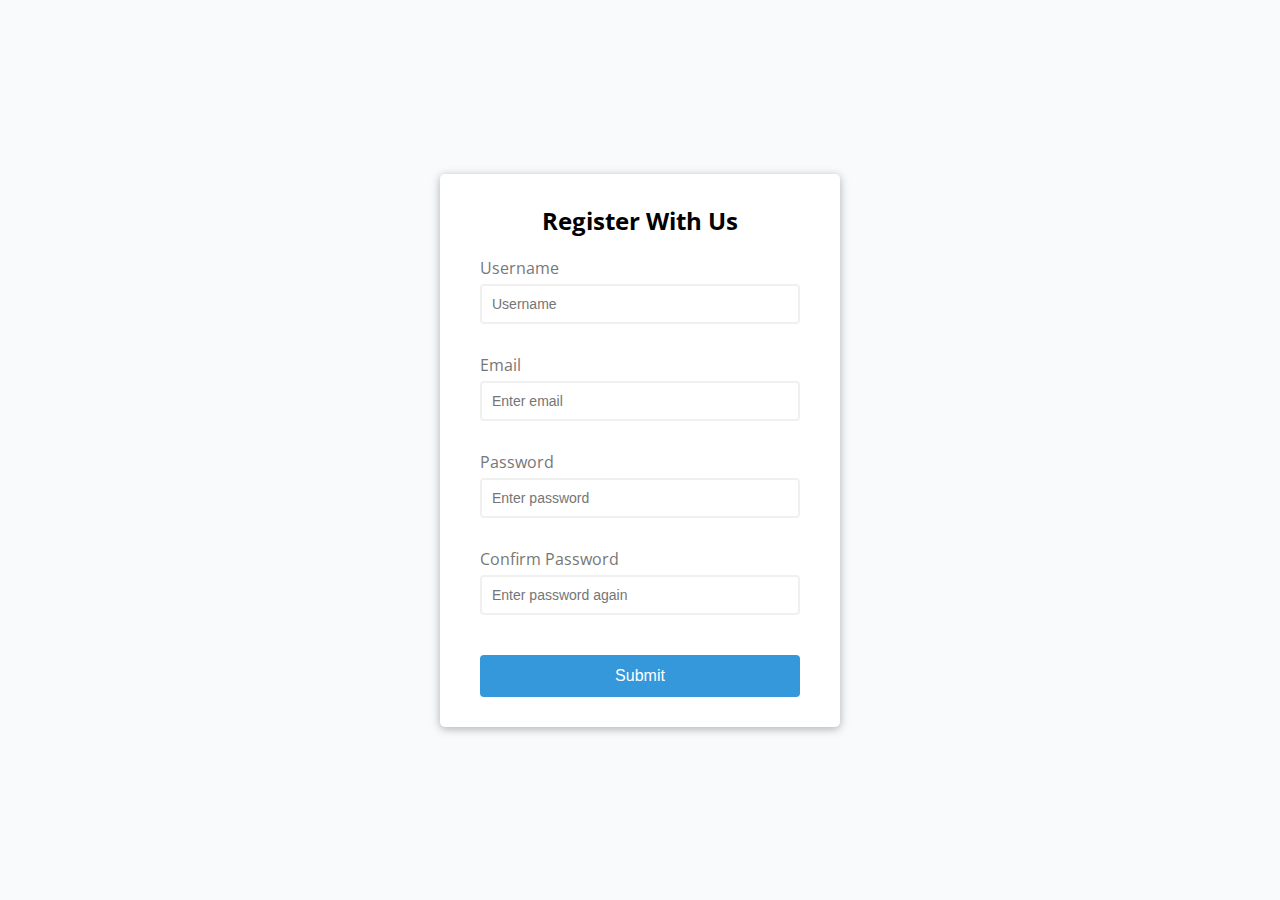
<file: mission20/index.html>
<!DOCTYPE html>
<html lang="en">
<head>
    <meta charset="UTF-8">
    <meta name="viewport" content="width=device-width, initial-scale=1.0">
    <link rel="stylesheet" href="style.css">
    <title>Form Validator</title>
</head>
<body>
    <div class="container">
        <form id="form" class="form">
            <h2>Register With Us</h2>
            <div class="form-control">
                <label for="username">Username</label>
                <input type="text" id="username" placeholder="Username">
                <small>Error message</small>
            </div>
            <div class="form-control">
                <label for="email">Email</label>
                <input type="text" id="email" placeholder="Enter email">
                <small>Error message</small>
            </div>
            <div class="form-control">
                <label for="password">Password</label>
                <input type="password" id="password" placeholder="Enter password">
                <small>Error message</small>
            </div>
            <div class="form-control">
                <label for="password2">Confirm Password</label>
                <input
                    type="password" 
                    id="password2" 
                    placeholder="Enter password again"
                >
                <small>Error message</small>
            </div>
            <button>Submit</button>
        </form>
    </div>
    <script src="script.js"></script>
</body>
</html>
</file>
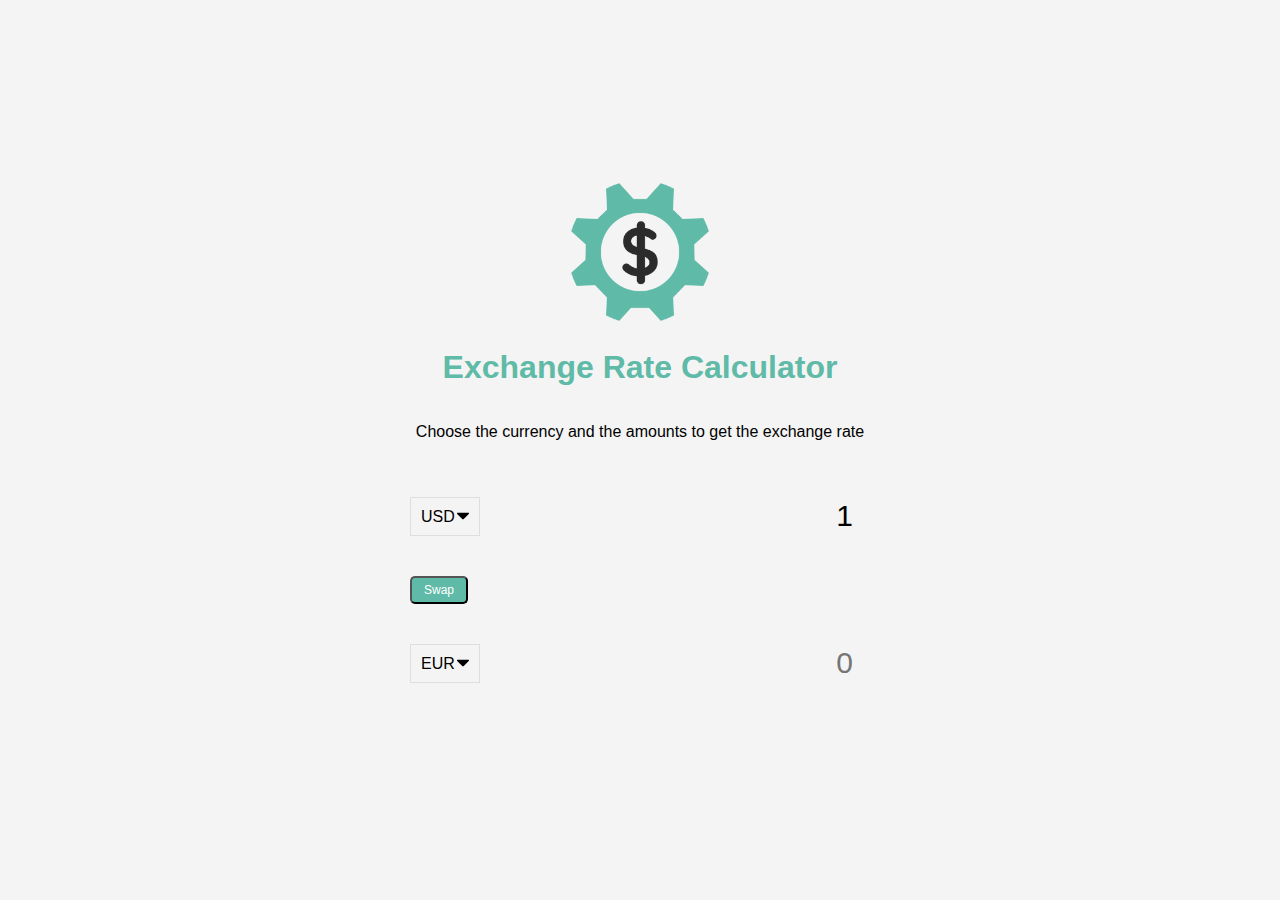
<file: mission22/index.html>
<!DOCTYPE html>
<html lang="en">
<head>
    <meta charset="UTF-8">
    <meta name="viewport" content="width=device-width, initial-scale=1.0">
    <title>Exchange Rate Calculator</title>
    <link rel="stylesheet" href="style.css">
</head>
<body>
    <img src="img/money.png" alt="" class="money-img">
    <h1>Exchange Rate Calculator</h1>
    <p>Choose the currency and the amounts to get the exchange rate</p>

    <div class="container">
        <div class="currency">
            <select id="currency-one">
                <option value="AED">AED</option>
                <option value="ARS">ARS</option>
                <option value="AUD">AUD</option>
                <option value="BGN">BGN</option>
                <option value="BRL">BRL</option>
                <option value="BSD">BSD</option>
                <option value="CAD">CAD</option>
                <option value="CHF">CHF</option>
                <option value="CLP">CLP</option>
                <option value="CNY">CNY</option>
                <option value="COP">COP</option>
                <option value="CZK">CZK</option>
                <option value="DKK">DKK</option>
                <option value="DOP">DOP</option>
                <option value="EGP">EGP</option>
                <option value="EUR">EUR</option>
                <option value="FJD">FJD</option>
                <option value="GBP">GBP</option>
                <option value="GTQ">GTQ</option>
                <option value="HKD">HKD</option>
                <option value="HRK">HRK</option>
                <option value="HUF">HUF</option>
                <option value="IDR">IDR</option>
                <option value="ILS">ILS</option>
                <option value="INR">INR</option>
                <option value="ISK">ISK</option>
                <option value="JPY">JPY</option>
                <option value="KRW">KRW</option>
                <option value="KZT">KZT</option>
                <option value="MXN">MXN</option>
                <option value="MYR">MYR</option>
                <option value="NOK">NOK</option>
                <option value="NZD">NZD</option>
                <option value="PAB">PAB</option>
                <option value="PEN">PEN</option>
                <option value="PHP">PHP</option>
                <option value="PKR">PKR</option>
                <option value="PLN">PLN</option>
                <option value="PYG">PYG</option>
                <option value="RON">RON</option>
                <option value="RUB">RUB</option>
                <option value="SAR">SAR</option>
                <option value="SEK">SEK</option>
                <option value="SGD">SGD</option>
                <option value="THB">THB</option>
                <option value="TRY">TRY</option>
                <option value="TWD">TWD</option>
                <option value="UAH">UAH</option>
                <option value="USD" selected>USD</option>
                <option value="UYU">UYU</option>
                <option value="VND">VND</option>
                <option value="ZAR">ZAR</option>
            </select>
            <input type="number" id="amount-one" placeholder="0" value="1">
        </div>

        <div class="swap-rate-container">
            <button class="btn" id="swap">
                Swap
            </button>
            <div class="rate" id="rate"></div>
        </div>


        <div class="currency">
            <select id="currency-two">
                <option value="AED">AED</option>
                <option value="ARS">ARS</option>
                <option value="AUD">AUD</option>
                <option value="BGN">BGN</option>
                <option value="BRL">BRL</option>
                <option value="BSD">BSD</option>
                <option value="CAD">CAD</option>
                <option value="CHF">CHF</option>
                <option value="CLP">CLP</option>
                <option value="CNY">CNY</option>
                <option value="COP">COP</option>
                <option value="CZK">CZK</option>
                <option value="DKK">DKK</option>
                <option value="DOP">DOP</option>
                <option value="EGP">EGP</option>
                <option value="EUR" selected>EUR</option>
                <option value="FJD">FJD</option>
                <option value="GBP">GBP</option>
                <option value="GTQ">GTQ</option>
                <option value="HKD">HKD</option>
                <option value="HRK">HRK</option>
                <option value="HUF">HUF</option>
                <option value="IDR">IDR</option>
                <option value="ILS">ILS</option>
                <option value="INR">INR</option>
                <option value="ISK">ISK</option>
                <option value="JPY">JPY</option>
                <option value="KRW">KRW</option>
                <option value="KZT">KZT</option>
                <option value="MXN">MXN</option>
                <option value="MYR">MYR</option>
                <option value="NOK">NOK</option>
                <option value="NZD">NZD</option>
                <option value="PAB">PAB</option>
                <option value="PEN">PEN</option>
                <option value="PHP">PHP</option>
                <option value="PKR">PKR</option>
                <option value="PLN">PLN</option>
                <option value="PYG">PYG</option>
                <option value="RON">RON</option>
                <option value="RUB">RUB</option>
                <option value="SAR">SAR</option>
                <option value="SEK">SEK</option>
                <option value="SGD">SGD</option>
                <option value="THB">THB</option>
                <option value="TRY">TRY</option>
                <option value="TWD">TWD</option>
                <option value="UAH">UAH</option>
                <option value="USD">USD</option>
                <option value="UYU">UYU</option>
                <option value="VND">VND</option>
                <option value="ZAR">ZAR</option>
            </select>
            <input type="number" id="amount-two" placeholder="0">
        </div>
    </div>

    <script src="script.js"></script>
</body>
</html>
</file>
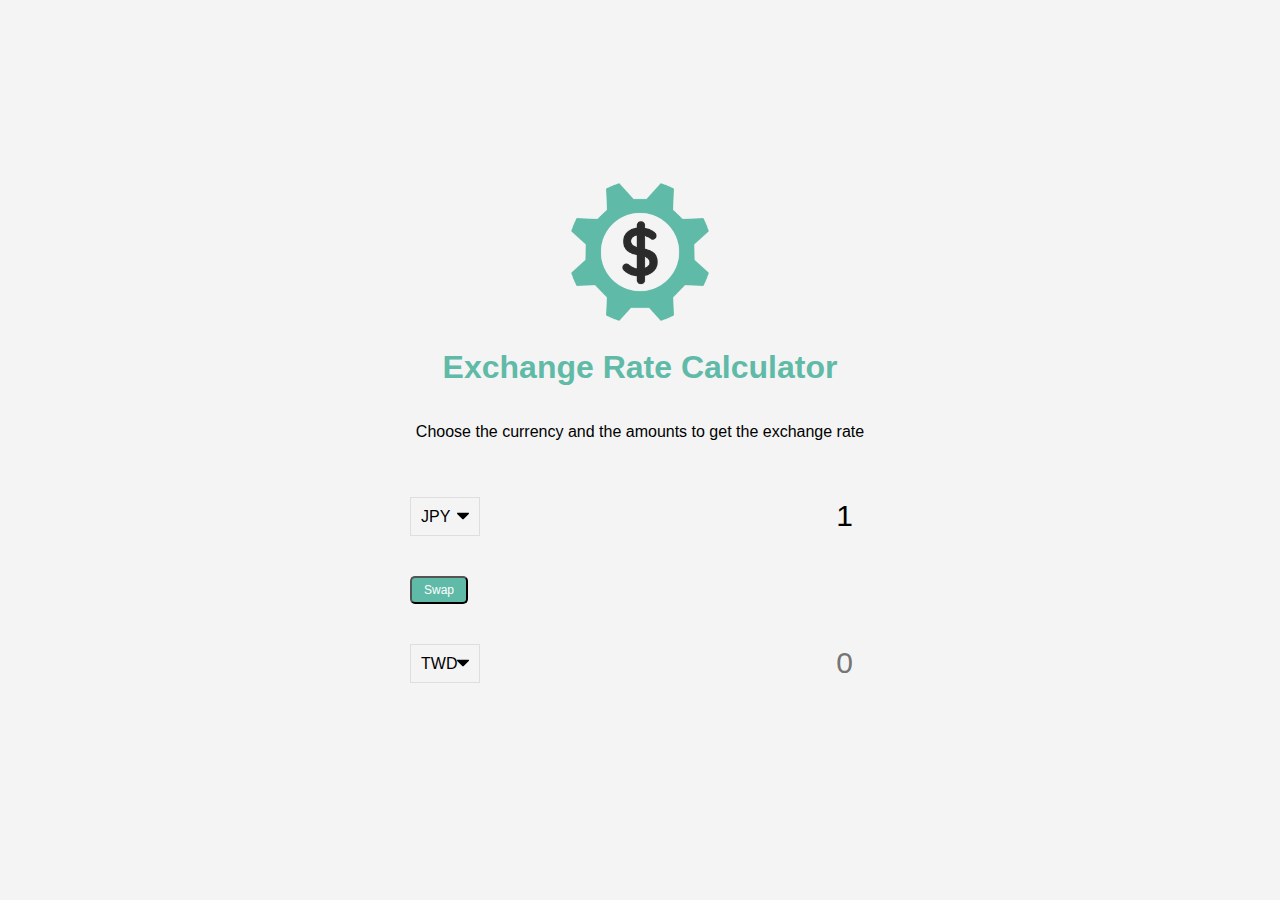
<file: mission23()/index.html>
<!DOCTYPE html>
<html lang="en">
<head>
    <meta charset="UTF-8">
    <meta name="viewport" content="width=device-width, initial-scale=1.0">
    <title>Exchange Rate Calculator</title>
    <link rel="stylesheet" href="style.css">
</head>
<body>
    <img src="img/money.png" alt="" class="money-img">
    <h1>Exchange Rate Calculator</h1>
    <p>Choose the currency and the amounts to get the exchange rate</p>

    <div class="container">
        <div class="currency">
            <select id="currency-one">
                <option value="AED">AED</option>
                <option value="ARS">ARS</option>
                <option value="AUD">AUD</option>
                <option value="BGN">BGN</option>
                <option value="BRL">BRL</option>
                <option value="BSD">BSD</option>
                <option value="CAD">CAD</option>
                <option value="CHF">CHF</option>
                <option value="CLP">CLP</option>
                <option value="CNY">CNY</option>
                <option value="COP">COP</option>
                <option value="CZK">CZK</option>
                <option value="DKK">DKK</option>
                <option value="DOP">DOP</option>
                <option value="EGP">EGP</option>
                <option value="EUR">EUR</option>
                <option value="FJD">FJD</option>
                <option value="GBP">GBP</option>
                <option value="GTQ">GTQ</option>
                <option value="HKD">HKD</option>
                <option value="HRK">HRK</option>
                <option value="HUF">HUF</option>
                <option value="IDR">IDR</option>
                <option value="ILS">ILS</option>
                <option value="INR">INR</option>
                <option value="ISK">ISK</option>
                <option value="JPY" selected>JPY</option>
                <option value="KRW">KRW</option>
                <option value="KZT">KZT</option>
                <option value="MXN">MXN</option>
                <option value="MYR">MYR</option>
                <option value="NOK">NOK</option>
                <option value="NZD">NZD</option>
                <option value="PAB">PAB</option>
                <option value="PEN">PEN</option>
                <option value="PHP">PHP</option>
                <option value="PKR">PKR</option>
                <option value="PLN">PLN</option>
                <option value="PYG">PYG</option>
                <option value="RON">RON</option>
                <option value="RUB">RUB</option>
                <option value="SAR">SAR</option>
                <option value="SEK">SEK</option>
                <option value="SGD">SGD</option>
                <option value="THB">THB</option>
                <option value="TRY">TRY</option>
                <option value="TWD">TWD</option>
                <option value="UAH">UAH</option>
                <option value="USD">USD</option>
                <option value="UYU">UYU</option>
                <option value="VND">VND</option>
                <option value="ZAR">ZAR</option>
            </select>
            <input type="number" id="amount-one" placeholder="0" value="1">
        </div>

        <div class="swap-rate-container">
            <button class="btn" id="swap">
                Swap
            </button>
            <div class="rate" id="rate"></div>
        </div>


        <div class="currency">
            <select id="currency-two">
                <option value="AED">AED</option>
                <option value="ARS">ARS</option>
                <option value="AUD">AUD</option>
                <option value="BGN">BGN</option>
                <option value="BRL">BRL</option>
                <option value="BSD">BSD</option>
                <option value="CAD">CAD</option>
                <option value="CHF">CHF</option>
                <option value="CLP">CLP</option>
                <option value="CNY">CNY</option>
                <option value="COP">COP</option>
                <option value="CZK">CZK</option>
                <option value="DKK">DKK</option>
                <option value="DOP">DOP</option>
                <option value="EGP">EGP</option>
                <option value="EUR">EUR</option>
                <option value="FJD">FJD</option>
                <option value="GBP">GBP</option>
                <option value="GTQ">GTQ</option>
                <option value="HKD">HKD</option>
                <option value="HRK">HRK</option>
                <option value="HUF">HUF</option>
                <option value="IDR">IDR</option>
                <option value="ILS">ILS</option>
                <option value="INR">INR</option>
                <option value="ISK">ISK</option>
                <option value="JPY">JPY</option>
                <option value="KRW">KRW</option>
                <option value="KZT">KZT</option>
                <option value="MXN">MXN</option>
                <option value="MYR">MYR</option>
                <option value="NOK">NOK</option>
                <option value="NZD">NZD</option>
                <option value="PAB">PAB</option>
                <option value="PEN">PEN</option>
                <option value="PHP">PHP</option>
                <option value="PKR">PKR</option>
                <option value="PLN">PLN</option>
                <option value="PYG">PYG</option>
                <option value="RON">RON</option>
                <option value="RUB">RUB</option>
                <option value="SAR">SAR</option>
                <option value="SEK">SEK</option>
                <option value="SGD">SGD</option>
                <option value="THB">THB</option>
                <option value="TRY">TRY</option>
                <option value="TWD" selected>TWD</option>
                <option value="UAH">UAH</option>
                <option value="USD">USD</option>
                <option value="UYU">UYU</option>
                <option value="VND">VND</option>
                <option value="ZAR">ZAR</option>
            </select>
            <input type="number" id="amount-two" placeholder="0">
        </div>
    </div>

    <script src="script.js"></script>
</body>
</html>
</file>
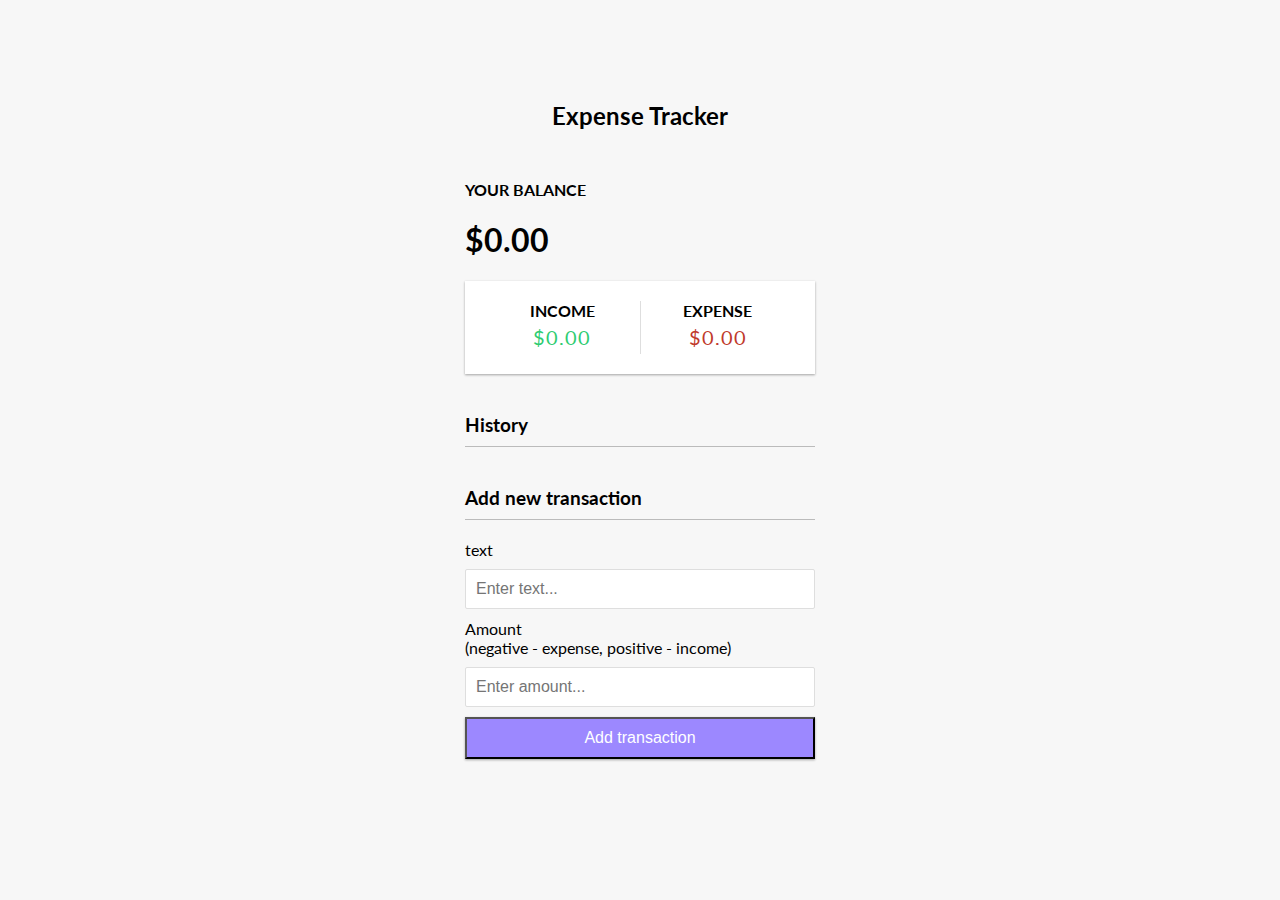
<file: mission24/index.html>
<!DOCTYPE html>
<html lang="en">
<head>
    <meta charset="UTF-8">
    <meta name="viewport" content="width=device-width, initial-scale=1.0">
    <link rel="stylesheet" href="style.css">
    <title>Expense Tracker</title>
</head>
<body>
    <h2>Expense Tracker</h2>

    <div class="container">
        <h4>Your Balance</h4>
        <h1 id="balance">+$0.00</h1>
        <div class="inc-exp-container">
            <div>
                <h4>Income</h4>
                <p id="money-plus" class="money plus">+$0.00</p>
            </div>
            <div>
                <h4>Expense</h4>
                <p id="money-minus" class="money minus">+$0.00</p>
            </div>
        </div>
        <h3>History</h3>
        <ul id="list" class="list">
            <!-- <li class="minus">
                Cash <span>-$400</span><button 
                class="delete-btn">x</button>
            </li> -->
        </ul>
        <h3>Add new transaction</h3>
        <form id="form">
            <div class="form-control">
                <label for="text">text</label>
                <input type="text" id="text" placeholder="Enter text...">
            </div>
            <div class="form-control">
                <label for="amount">Amount <br> (negative - expense, positive - income)</label>
                <input type="text" id="amount" placeholder="Enter amount...">
            </div>
            <button class="btn">Add transaction</button>
        </form>

    </div>

    <script src="script.js"></script>
</body>
</html>
</file>
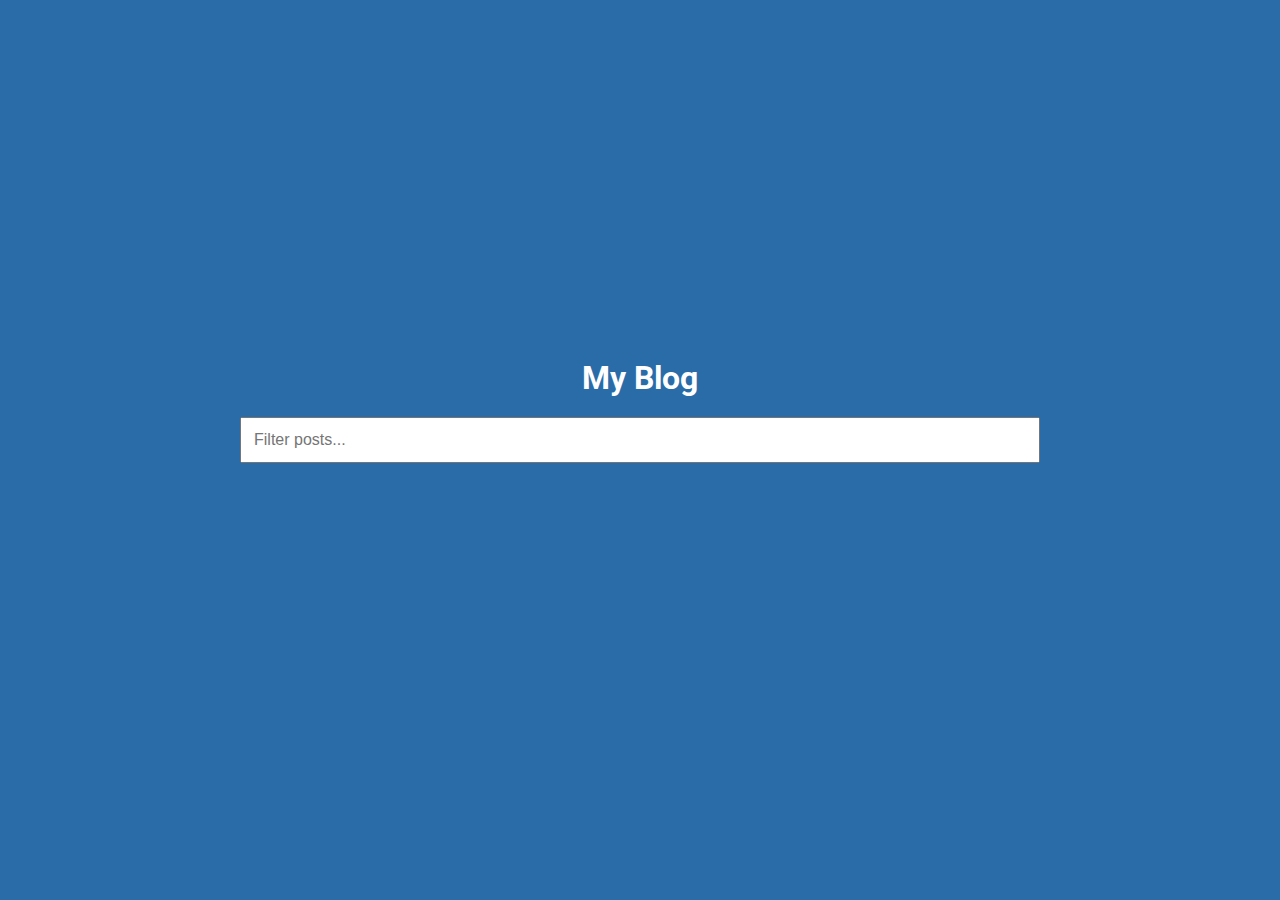
<file: mission26/index.html>
<!DOCTYPE html>
<html lang="en">
<head>
    <meta charset="UTF-8">
    <meta name="viewport" content="width=device-width, initial-scale=1.0">
    <link rel="stylesheet" href="style.css">
    <title>My Blog</title>
</head>
<body>
    <h1>My Blog</h1>

    <div class="filter-container">
        <input type="text" id="filter" class="filter" placeholder="Filter posts...">
    </div>

    <div id="posts-container"></div>

    <div class="loader">
        <div class="circle"></div>
        <div class="circle"></div>
        <div class="circle"></div>
    </div>

    <script src="script.js"></script>
</body>
</html>
</file>
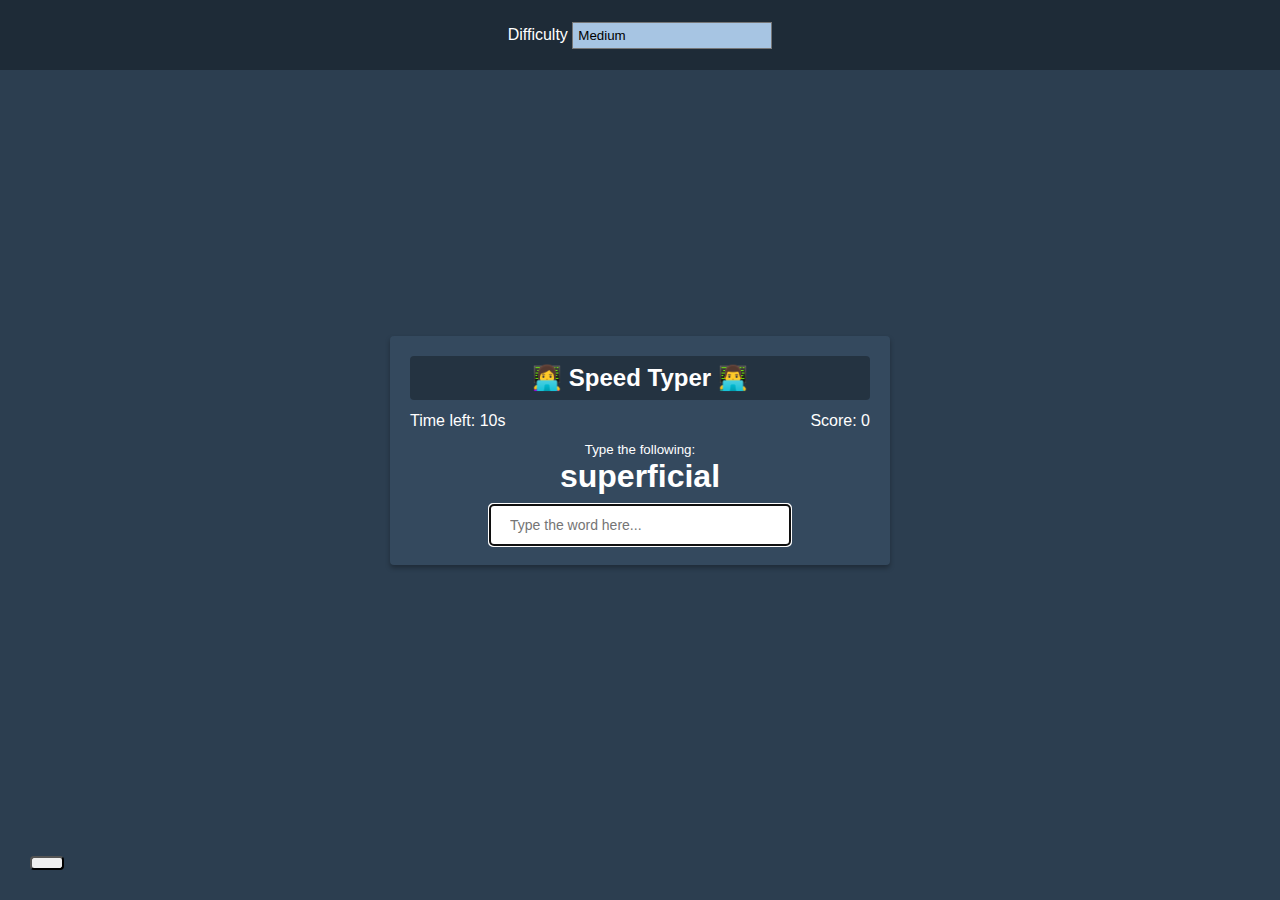
<file: mission27/index.html>
<!DOCTYPE html>
<html lang="en">
<head>
    <meta charset="UTF-8">
    <meta name="viewport" content="width=device-width, initial-scale=1.0">
    <link rel="stylesheet" href="https://pro.fontawesome.com/releases/v5.10.0/css/all.css" integrity="sha384-AYmEC3Yw5cVb3ZcuHtOA93w35dYTsvhLPVnYs9eStHfGJvOvKxVfELGroGkvsg+p" crossorigin="anonymous"/>
    <link rel="stylesheet" href="style.css">
    <title>Speed Typer</title>
</head>
<body>
    <button id="settings-btn" class="settings-btn">
        <i class="fas fa-cog"></i>
    </button>

    <div id="settings" class="settings">
        <form id="settings-form">
            <div>
                <label for="difficulty">Difficulty</label>
                <select id="difficulty">
                    <option value="easy">Easy</option>
                    <option value="medium">Medium</option>
                    <option value="hard">Hard</option>
                </select>
            </div>
        </form>
    </div>

    <div class="container">
        <h2>👩‍💻 Speed Typer 👨‍💻</h2>
        <small>Type the following:</small>

        <h1 id="word"></h1>

        <input type="text" id="text" autocomplete="off" placeholder="Type the word here...">

        <p class="time-container">
            Time left: <span id="time">10s</span>
        </p>

        <p class="score-container">
            Score: <span id="score">0</span>
        </p>
        
        <div id="end-game-container" class="end-game-container"></div>
    </div>

    <script src="script.js"></script>
</body>
</html>
</file>
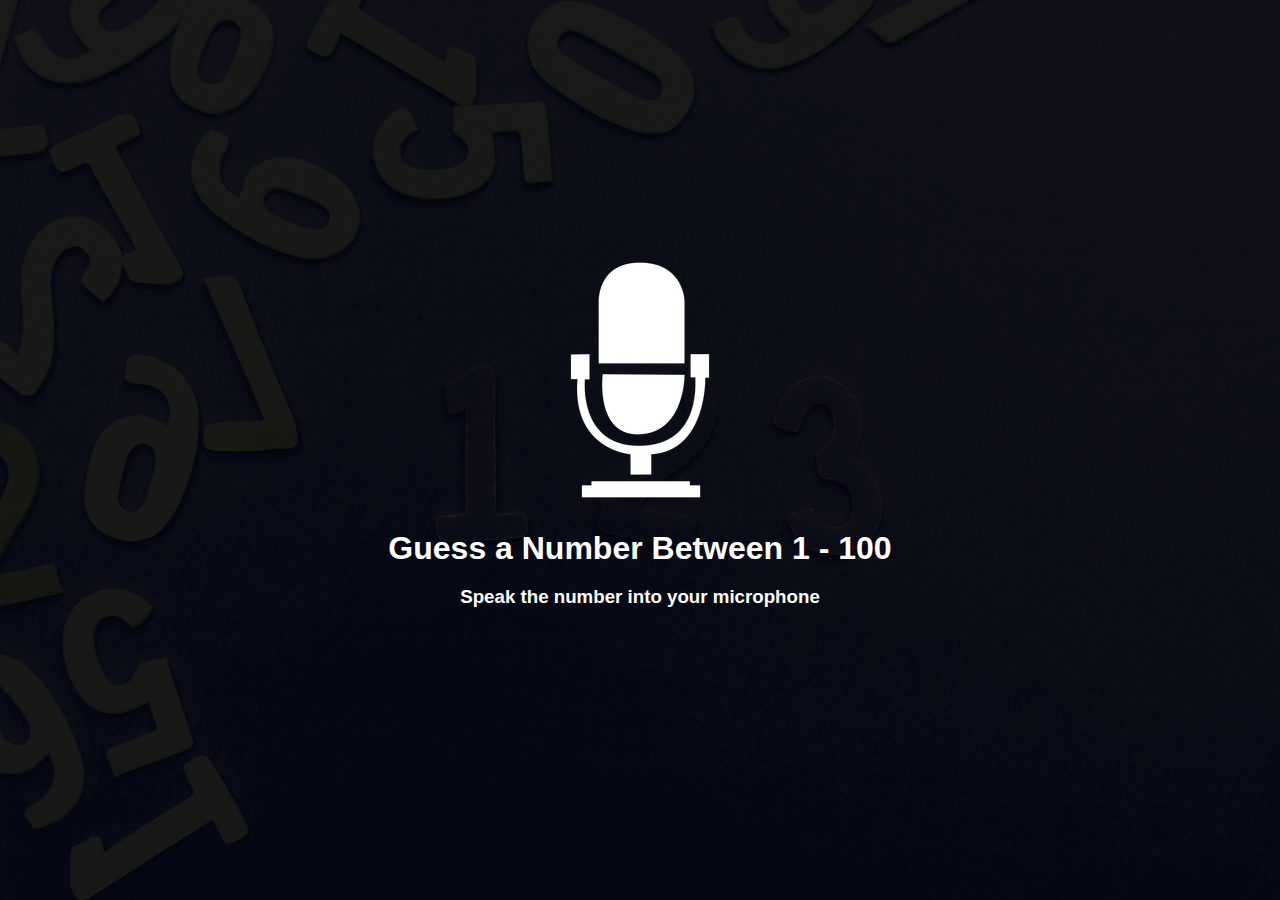
<file: mission28/index.html>
<!DOCTYPE html>
<html lang="en">
<head>
    <meta charset="UTF-8">
    <meta name="viewport" content="width=device-width, initial-scale=1.0">
    <link rel="stylesheet" href="style.css">
    <title>Speak number Guess</title>
</head>
<body>
    <img src="img/mic.png" alt="Speak"/>

    <h1>Guess a Number Between 1 - 100</h1>

    <h3>Speak the number into your microphone</h3>

    <div id="msg" class="msg">
        <!-- <div>You said:</div>
        <span class="box">20</span>
        <div>GO HIGHER</div> -->
    </div>


    <script src="script.js"></script>
</body>
</html>
</file>
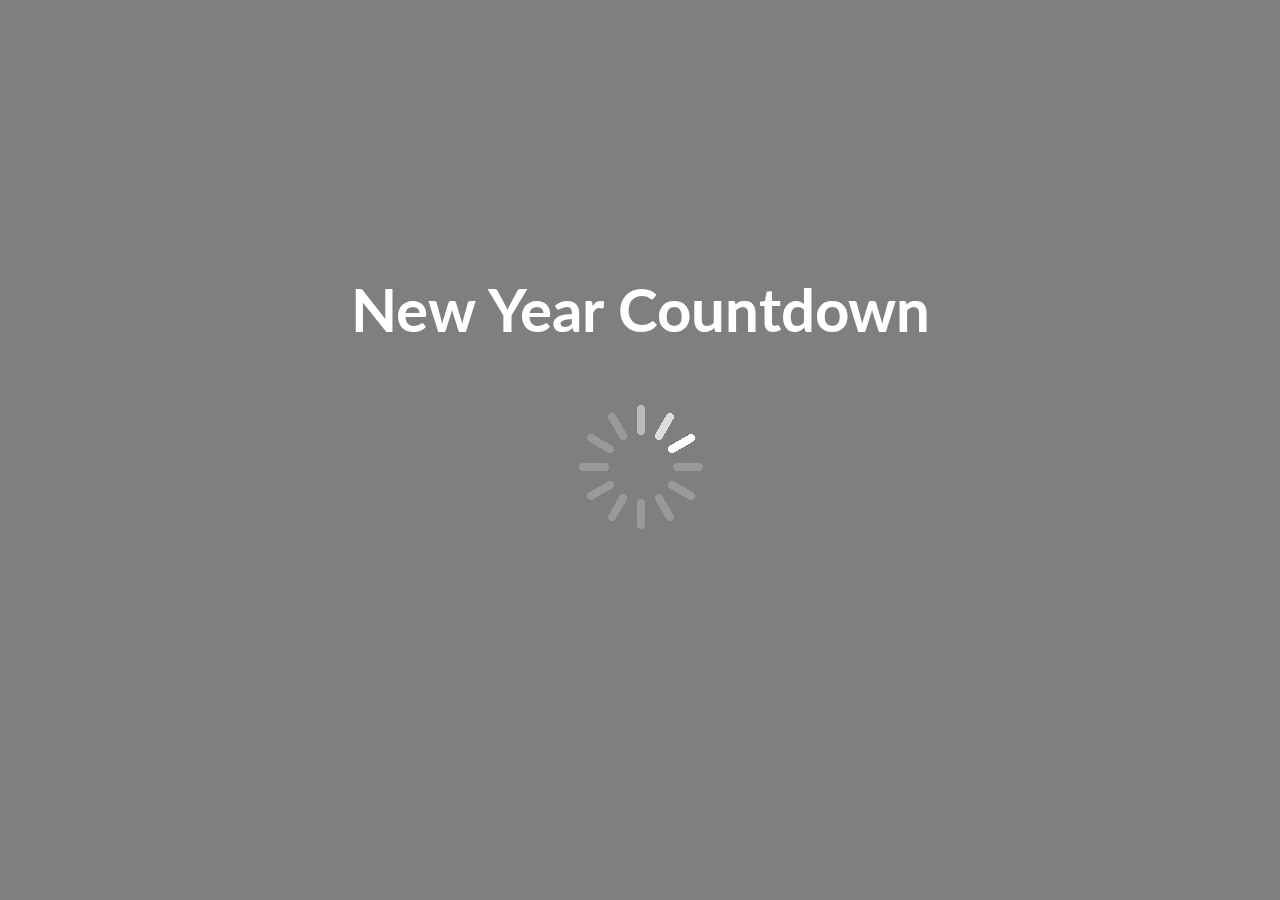
<file: mission29/index.html>
<!DOCTYPE html>
<html lang="en">
<head>
    <meta charset="UTF-8">
    <meta name="viewport" content="width=device-width, initial-scale=1.0">
    <link rel="stylesheet" href="style.css">
    <title>New Year Countdown</title>
</head>
<body>
    <div class="year" id="year"></div>
    <h1>New Year Countdown</h1>
    <div class="countdown" id="countdown">
        <div class="time">
            <h2 id="days">00</h2>
            <small>days</small>
        </div>
        <div class="time">
            <h2 id="hours">00</h2>
            <small>hours</small>
        </div>
        <div class="time">
            <h2 id="minutes">00</h2>
            <small>minutes</small>
        </div>
        <div class="time">
            <h2 id="seconds">00</h2>
            <small>seconds</small>
        </div>
    </div>

    <img 
        src="img/spinner.gif" 
        alt="Loading..." 
        id="loading" 
        class="loading"
    />


    <script src="script.js"></script>
</body>
</html>
</file>
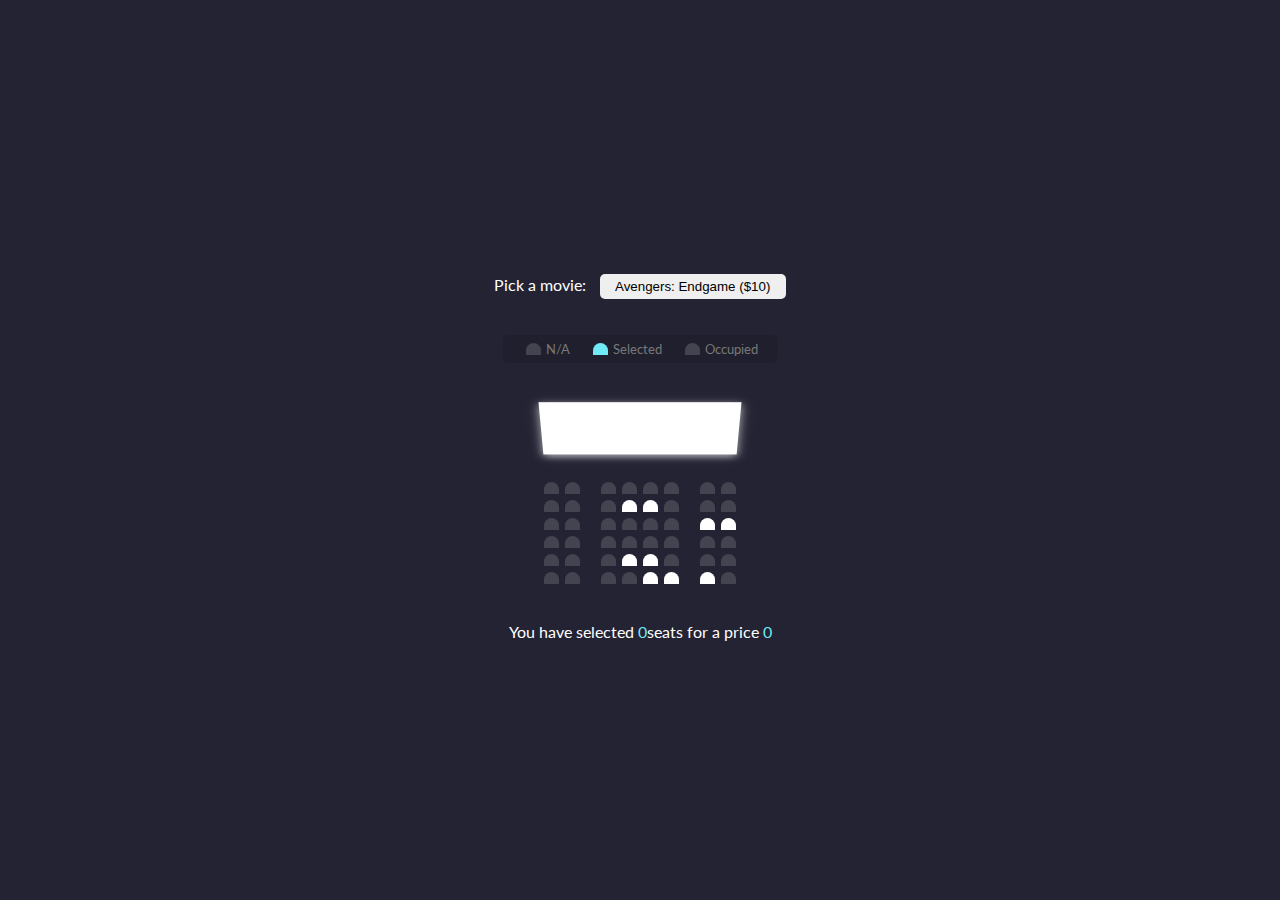
<file: mission21/movie-seat-booking/index.html>
<!DOCTYPE html>
<html lang="en">
<head>
    <meta charset="UTF-8">
    <meta name="viewport" content="width=device-width, initial-scale=1.0">
    <link rel="stylesheet" href="style.css">
    <title>Movie Seat Booking</title>
</head>
<body>
    <div class="movie-container">
        <label for="">Pick a movie:</label>
        <select id="movie">
            <option value="10">Avengers: Endgame ($10)</option>
            <option value="12">Joker ($12)</option>
            <option value="8">Toy Story 4 ($8)</option>
            <option value="9">The Lion King ($9)</option>
        </select>
    </div>
    <ul class="showcase">
        <li>
            <div class="seat"></div>
            <small>N/A</small>
        </li>
        <li>
            <div class="seat selected"></div>
            <small>Selected</small>
        </li>
        <li>
            <div class="seat occpied"></div>
            <small>Occupied</small>
        </li>
    </ul>

    <div class="container">
        <div class="screen"></div>

        <div class="row">
            <div class="seat"></div>
            <div class="seat"></div>
            <div class="seat"></div>
            <div class="seat"></div>
            <div class="seat"></div>
            <div class="seat"></div>
            <div class="seat"></div>
            <div class="seat"></div>
        </div>
        <div class="row">
            <div class="seat"></div>
            <div class="seat"></div>
            <div class="seat"></div>
            <div class="seat occupied"></div>
            <div class="seat occupied"></div>
            <div class="seat"></div>
            <div class="seat"></div>
            <div class="seat"></div>
        </div>
        <div class="row">
            <div class="seat"></div>
            <div class="seat"></div>
            <div class="seat"></div>
            <div class="seat"></div>
            <div class="seat"></div>
            <div class="seat"></div>
            <div class="seat occupied"></div>
            <div class="seat occupied"></div>
        </div>
        <div class="row">
            <div class="seat"></div>
            <div class="seat"></div>
            <div class="seat"></div>
            <div class="seat"></div>
            <div class="seat"></div>
            <div class="seat"></div>
            <div class="seat"></div>
            <div class="seat"></div>
        </div>
        <div class="row">
            <div class="seat"></div>
            <div class="seat"></div>
            <div class="seat"></div>
            <div class="seat occupied"></div>
            <div class="seat occupied"></div>
            <div class="seat"></div>
            <div class="seat"></div>
            <div class="seat"></div>
        </div>
        <div class="row">
            <div class="seat"></div>
            <div class="seat"></div>
            <div class="seat"></div>
            <div class="seat"></div>
            <div class="seat occupied"></div>
            <div class="seat occupied"></div>
            <div class="seat occupied"></div>
            <div class="seat"></div>
        </div>
    </div>

    <p class="text">You have selected <span id="count">0</span>seats for a price <span id="total">0</span></p>

<script src="script.js"></script>
</body>
</html>
</file>
<file: mission20/style.css>
@import url('https://fonts.googleapis.com/css2?family=Open+Sans:ital,wght@0,300;0,400;0,600;1,300;1,400&display=swap');


*{
    box-sizing: border-box;
}
:root{
    --success-color:#2ecc71;
    --error-color:  #e74c3c;
}
body{
    background-color: #f9fafb;
    font-family: 'Open Sans',sans-serif;
    display: flex;
    align-items: center;
    justify-content: center;
    min-height: 100vh;
    margin: 0;
}

.container{
    background-color: #fff;
    border-radius: 5px;
    box-shadow:0 2px 10px rgba(0,0,0,.3);
    width: 400px;
}

h2 {
    text-align: center;
    margin: 0 0 20px;
}
.form{
    padding: 30px 40px;
}

.form-control {
    margin-bottom: 10px;
    padding-bottom: 20px;
    position: relative;
}

.form-control label {
    color: #777;
    display: block;
    margin-bottom: 5px;
}

.form-control input {
    border: 2px solid #f0f0f0;
    border-radius: 4px;
    display: block;
    width: 100%;
    padding: 10px;
    font-size: 14px;
}

.form-control input:focus {
    outline: 0;
    border-color: #777;
}

.form-control.success input {
    border-color: var(--success-color);
}

.form-control.error input {
    border-color: var(--error-color);
}

.form-control small {
    color: var(--error-color);
    position: absolute;
    bottom: 0;
    left: 0;
    visibility: hidden;
    /* 隱藏 */
}

.form-control.error small {
    visibility: visible;
}
.form button {
    cursor: pointer;
    background-color: #3498db;
    border: 2px solid #3498db;
    border-radius: 4px;
    color: #fff;
    display: block;
    font-size: 16px;
    padding: 10px;
    margin-top: 20px;
    width: 100%; 
}
</file>
<file: mission22/style.css>
:root {
    --primary-color:#5fbaa7;
}

* {
    box-sizing: border-box;
}

body {
    background-color: #f4f4f4;
    display: flex;
    font-family:Arial,Arial, Helvetica, sans-serif;
    flex-direction: column;
    align-items: center;
    justify-content:center;
    height: 100vh;
    margin: 0;
    padding: 20px;
}

h1 {
    color: var(--primary-color);
}

p {
    text-align: center;
}

.btn {
    color: #fff;
    background: var(--primary-color);
    cursor: pointer;
    border-radius: 5px;
    font-size: 12px;
    padding: 5px 12px;
}

.money-img {
    width: 150px;
}

.currency {
    padding: 40px 0;
    display: flex;
    align-items: center;
    justify-content: space-between;
}

.currency select {
    padding: 10px 20px 10px 10px;
    -moz-appearance: none;
    -webkit-appearance: none;
    appearance: none;
    border: 1px solid #dedede;
    font-size: 16px;
    background: transparent;
    background-image: url('data:image/svg+xml;charset=US-ASCII,%3Csvg%20xmlns%3D%22http%3A%2F%2Fwww.w3.org%2F2000%2Fsvg%22%20width%3D%22292.4%22%20height%3D%22292.4%22%3E%3Cpath%20fill%3D%22%20000002%22%20d%3D%22M287%2069.4a17.6%2017.6%200%200%200-13-5.4H18.4c-5%200-9.3%201.8-12.9%205.4A17.6%2017.6%200%200%200%200%2082.2c0%205%201.8%209.3%205.4%2012.9l128%20127.9c3.6%203.6%207.8%205.4%2012.8%205.4s9.2-1.8%2012.8-5.4L287%2095c3.5-3.5%205.4-7.8%205.4-12.8%200-5-1.9-9.2-5.5-12.8z%22%2F%3E%3C%2Fsvg%3E');
    background-position: right 10px top 50%, 0, 0;
    background-size: 12px auto, 100%;
    background-repeat: no-repeat;
}

.currency input {
    border: 0;
    background: transparent;
    font-size: 30px;
    text-align: right;
}

.swap-rate-container {
    display:flex;
    align-items: center;
    justify-content: space-between;
}

.rate {
    color: var(--primary-color);
    font-size: 14px;
    padding: 0 10px;
}

select:focus, 
input:focus, 
button:focus {
    outline: 0;
}

@media(max-width: 600px) {
    .currency input {
        width: 200px;
    }
}
</file>
<file: mission23()/style.css>
:root {
    --primary-color:#5fbaa7;
}

* {
    box-sizing: border-box;
}

body {
    background-color: #f4f4f4;
    display: flex;
    font-family:Arial,Arial, Helvetica, sans-serif;
    flex-direction: column;
    align-items: center;
    justify-content:center;
    height: 100vh;
    margin: 0;
    padding: 20px;
}

h1 {
    color: var(--primary-color);
}

p {
    text-align: center;
}

.btn {
    color: #fff;
    background: var(--primary-color);
    cursor: pointer;
    border-radius: 5px;
    font-size: 12px;
    padding: 5px 12px;
}

.money-img {
    width: 150px;
}

.currency {
    padding: 40px 0;
    display: flex;
    align-items: center;
    justify-content: space-between;
}

.currency select {
    padding: 10px 20px 10px 10px;
    -moz-appearance: none;
    -webkit-appearance: none;
    appearance: none;
    border: 1px solid #dedede;
    font-size: 16px;
    background: transparent;
    background-image: url('data:image/svg+xml;charset=US-ASCII,%3Csvg%20xmlns%3D%22http%3A%2F%2Fwww.w3.org%2F2000%2Fsvg%22%20width%3D%22292.4%22%20height%3D%22292.4%22%3E%3Cpath%20fill%3D%22%20000002%22%20d%3D%22M287%2069.4a17.6%2017.6%200%200%200-13-5.4H18.4c-5%200-9.3%201.8-12.9%205.4A17.6%2017.6%200%200%200%200%2082.2c0%205%201.8%209.3%205.4%2012.9l128%20127.9c3.6%203.6%207.8%205.4%2012.8%205.4s9.2-1.8%2012.8-5.4L287%2095c3.5-3.5%205.4-7.8%205.4-12.8%200-5-1.9-9.2-5.5-12.8z%22%2F%3E%3C%2Fsvg%3E');
    background-position: right 10px top 50%, 0, 0;
    background-size: 12px auto, 100%;
    background-repeat: no-repeat;
}

.currency input {
    border: 0;
    background: transparent;
    font-size: 30px;
    text-align: right;
}

.swap-rate-container {
    display:flex;
    align-items: center;
    justify-content: space-between;
}

.rate {
    color: var(--primary-color);
    font-size: 14px;
    padding: 0 10px;
}

select:focus, 
input:focus, 
button:focus {
    outline: 0;
}

@media(max-width: 600px) {
    .currency input {
        width: 200px;
    }
}
</file>
<file: mission24/style.css>
@import url('https://fonts.googleapis.com/css?family=Lato&display=swap');

:root {
    --box-shadow: 0 1px 3px rgba(0, 0, 0,.12),0 1px 2px rgba(0, 0, 0,.24);
}

* {
    box-sizing: border-box;
}

body {
    background-color: #f7f7f7;
    display: flex;
    flex-direction: column;
    align-items: center;
    justify-content:center;
    min-height: 100vh;
    margin: 0;
    font-family: 'Lato',sans-serif;
}

.container {
    margin: 30px auto;
    width: 350px;
}s

h1 {
    letter-spacing:1px;
    margin: 0;
}

h3 {
    border-bottom: 1px solid #bbb;
    padding-bottom: 10px;
    margin: 40px 0 10px;
}

h4 {
    margin: 0;
    text-transform: uppercase;
}

.inc-exp-container {
    background-color: #fff;
    box-shadow:var(--box-shadow);
    padding: 20px;
    display: flex;
    justify-content: space-between;
    margin: 20px 0;
}

.inc-exp-container > div {
    flex: 1;
    text-align: center;
}

.inc-exp-container > div:first-of-type {
    border-right: 1px solid #dedede;
}

.money {
    font-size: 20px;
    letter-spacing:1px;
    margin: 5px 0;

}

.money.plus {
    color: #2ecc71;
}

.money.minus {
    color: #c0392b;
}

label {
    display: inline-block;
    margin: 10px 0;
}

input[type='text'], 
input[type='number'] {
    border: 1px solid #dedede;
    border-radius: 2px;
    display: block;
    font-size: 16px;
    padding: 10px;
    width: 100%;
}

.btn {
    background-color: #9c88ff;
    box-shadow: var(--box-shadow);
    color: #fff;
    display: block;
    font-size: 16px;
    margin: 10px 0 30px;
    padding: 10px;
    width: 100%;
}

.btn:focus, 
.delete-btn:focus {
    outline: 0;
}

.list {
    list-style: none;
    padding: 0;
    margin-bottom: 40px;
}

.list li {
    background-color: #fff;
    box-shadow: var(--box-shadow);
    color: #333;
    display: flex;
    justify-content: space-between;
    position: relative;
    padding: 10px;
    margin: 10px 0;
}

.list li.plus {
    border-right: 5px solid #2ecc71;
}


.list li.minus {
    border-right: 5px solid #c0392b;
}

.delete-btn {
    cursor: pointer;
    background-color: #e74c3c;
    border: 0;
    color: #fff;
    font-size: 20px;
    line-height: 20px;
    padding: 2px 5px;
    position: absolute;
    top: 50%;
    left: 0;
    transform: translate(-100%,-50%);
    opacity: 0;
    transition: opacity .3s ease;
}

.list li:hover .delete-btn {
    opacity: 1;
}
</file>
<file: mission26/style.css>
@import url('https://fonts.googleapis.com/css?family=Roboto&display=swap');

* {
    box-sizing: border-box;
}

body {
    background-color: #296ca8;
    color: #fff;
    font-family: 'Roboto', sans-serif;
    display: flex;
    flex-direction: column;
    align-items: center;
    justify-content:center;
    min-height: 100vh;
    margin: 0;
    padding-bottom: 100px;
}

h1 {
    margin-bottom: 0;
    text-align: center;
}

.filter-container {
    margin-top: 20px;
    width: 80vw;
    max-width: 800px;
}

.filter {
    width: 100%;
    padding: 12px;
    font-size: 16px;
}

.post {
    position: relative;
    background-color:#4992d3;
    box-shadow: 0 20px 4px rgba(0,0,0,.3);
    border-radius: 3px;
    padding: 20px;
    margin: 40px 0;
    display: flex;
    width: 80vw;
    max-width: 800px;
}

.post .post-title {
    margin: 0;
}

.post .post-body {
    margin: 15px 0 0;
    line-height: 1.3;
}

.post .post-info {
    margin-left: 20px;
}

.post .number {
    position: absolute;
    top: -15px;
    left: -15px;
    font-size: 15px;
    width: 40px;
    height: 40px;
    border-radius: 50%;
    background:#fff;
    color:#296ca8;
    display: flex;
    align-items: center;
    justify-content: center;
    padding: 7px 10px;
}

.loader {
    opacity: 0;
    display: flex;
    position: fixed;
    bottom: 50px;
    transition:opacity 0.3s ease-in;
}

.loader.show {
    opacity: 1;
}

.circle {
    background-color:#fff;
    width: 10px;
    height: 10px;
    border-radius:50%;
    margin: 5px;
    animation:bounce .5s ease-in infinite;
}

.circle:nth-of-type(2) {
    animation-delay: .1s;
}

@keyframes bounce {
    0%,
    100% {
        transform:translateY(0)
    }

    50% {
        transform:translateY(-10px);
    }
}
</file>
<file: mission27/style.css>
* {
    box-sizing: border-box;
}

body {
    background-color: #2c3e50;
    display: flex;
    align-items:center;
    justify-content: center;
    min-height: 100vh;
    margin: 0;
    font-family: Verdana, Geneva, Tahoma, sans-serif;
}

button {
    cursor: pointer;
    font-size: 14px;
    border-radius: 4px;
    padding: 5px 15px;
}

select {
    width: 200px;
    padding: 5px;
    appearance: none;
    -webkit-appearance: none;
    -moz-appearance: none;
    border-radius: 0;
    background-color: #a7c5e3;
}

select:focus, button:focus {
    outline: 0;
}

.settings-btn {
    position: absolute;
    bottom: 30px;
    left: 30px;
}

.settings {
    position: absolute;
    top: 0;
    left: 0;
    width: 100%;
    background-color: rgba(0, 0, 0, .3);
    height: 70px;
    color: #fff;
    display: flex;
    align-items: center;
    justify-content: center;
    transform: translateY(0);
    transition: transform .3s ease-in-out;
}

.settings.hide {
    transform: translateY(-100%);
}

.container {
    background-color:#34495e;
    padding: 20px;
    border-radius: 4px;
    box-shadow: 0 3px 5px rgba(0, 0, 0, .3);
    color: #fff;
    position: relative;
    text-align: center;
    width: 500px;
}

h2 {
    background-color: rgba(0, 0, 0, .3);
    padding: 8px;
    border-radius: 4px;
    margin: 0 0 40px;
}

h1 {
    margin: 0;
}

input {
    border: 0;
    border-radius: 4px;
    font-size: 14px;
    width: 300px;
    padding: 12px 20px;
    margin-top: 10px;
}

.score-container {
    position: absolute;
    top: 60px;
    right: 20px;
}

.time-container {
    position: absolute;
    top: 60px;
    left: 20px;
}

.end-game-container {
    background-color:inherit;
    display: none;
    align-items: center;
    justify-content: center;
    flex-direction: column;
    position: absolute;
    top: 0;
    left: 0;
    width: 100%;
    height: 100%;
    z-index: 1;
}
</file>
<file: mission28/style.css>
* {
    box-sizing: border-box;
}

body {
    background: #2f3542 url(img/bg.jpg) no-repeat left center/cover;
    color: #fff;
    min-height: 100vh;
    display: flex;
    flex-direction: column;
    align-items: center;
    justify-content: center;
    text-align: center;
    margin: 0px;
    font-family:Arial, Helvetica, sans-serif;
}

h1, h3 {
    margin-bottom: 0;
}

p {
    line-height: 1.5;
    margin: 0;
}

.play-again {
    padding: 8px 15px;
    border: 0;
    background: #f4f4f4;
    border-radius: 5px;
    margin-top: 10px;
}

.msg {
    font-size: 1.5em;
    margin-top: 40px;
}

.box {
    border: 1px solid #dedede;
    display: inline-block;
    font-size: 30px;
    margin: 20px;
    padding: 10px;
}
</file>
<file: mission29/style.css>
@import url('https://fonts.googleapis.com/css?family=Lato&display=swap');

* {
    box-sizing: border-box;
}

body {
    background-image: url('https://images.unsplash.com/photo-1467810563316-b5476525c0f9?ixlib=rb-1.2.1&ixid=eyJhcHBfaWQiOjEyMDd9&auto=format&fit=crop&w=1349&q=80');
    background-repeat: no-repeat;
    background-size: cover;
    background-position: center center;
    height: 100vh;
    color: #fff;
    font-family:'Lato', sans-serif;
    display: flex;
    flex-direction: column;
    align-items: center;
    justify-content:center;
    text-align: center;
    margin: 0;
    overflow: hidden;
}

/* Add a dark overlay */
body::after {
    content: '';
    position: absolute;
    top: 0;
    left: 0;
    width: 100%;
    height: 100%;
    background-color: rgba(0, 0, 0, .5);
}

body * {
    z-index: 1;
}

h1 {
    font-size: 60px;
    margin: -80px 0 40px;
}

.year {
    font-size: 200px;
    z-index: -1;
    opacity: .2;
    position: absolute;
    bottom: 20px;
    left: 50%;
    transform: translateX(-50%);
}

.countdown {
    /* display: flex; */
    display: none;
    transform: scale(2);
}

.time {
    display: flex;
    flex-direction: column;
    align-items: center;
    justify-content: center;
    margin: 15px;
}

.time h2 {
    margin: 0 0 5px;
}

@media(max-width:500px) {
    h1 {
        font-size: 45px;
    }

    .time {
        margin: 5px;
    }

    .time h2 {
        font-size: 12px;
        margin: 0;
    }

    .time small {
        font-size: 10px;
    }
}
</file>
<file: mission21/movie-seat-booking/style.css>
@import url('https://fonts.googleapis.com/css2?family=Lato:ital,wght@0,100;0,300;0,400;0,700;0,900;1,100;1,300;1,400;1,700;1,900&display=swap');

* {
    box-sizing: border-box;
}

body {
    background-color: #242333;
    color: #fff;
    display: flex;
    flex-direction: column;
    align-items: center;
    justify-content: center;
    height: 100vh;
    font-family: 'lato','sans-serif';
    margin: 0;
}


.movie-container {
    margin: 20px 0;
}

.movie-container select {
    border-color: #fff;
    border: 0;
    border-radius: 5px;
    font-style: 14px;
    margin-left: 10px;
    padding: 5px 15px 5px 15px;
    -moz-appearance: none;
    -webkit-appearance: none;
    appearance: none;
}

.container {
    /* 查一下效果 */
    perspective:1000px;
    margin-bottom: 30px;
}

.seat {
    background-color: #444451;
    height: 12px;
    width: 15px;
    margin: 3px;
    border-top-left-radius: 10px;
    border-top-right-radius: 10px;
}

.seat.selected {
    background-color: #6feaf6;
}

.seat.occupied {
    background-color: #fff;
}

.seat:nth-of-type(2) {
    margin-right: 18px;
}

.seat:nth-last-of-type(2) {
    margin-left: 18px;
}

.seat:not(.occupied):hover {
    cursor: pointer;
    /* 顯示滑鼠可點選圖示 */
    transform: scale(1.2);
}

/* 上方showcase 不會有放大效果跟滑鼠可點選圖示 */
.showcase .seat:not(.occupied):hover {
    cursor: default;
    /* 顯示滑鼠可點選圖示 */
    transform: scale(1);
}

.showcase {
    background-color: rgba(0,0,0,0.1);
    padding: 5px 10px;
    border-radius: 5px;
    color: #777;
    list-style-type: none;
    display: flex;
    justify-content: space-between;
}

.showcase li {
    display: flex;
    align-items: center;
    justify-content: center;
    margin: 0 10px;
}

.showcase li small {
    margin-left: 2px;
}

.row {
    display: flex;
}

.screen {
    background-color: #fff;
    height: 70px;
    width: 100%;
    margin: 15px 0;
    transform: rotateX(-45deg);
    box-shadow: 0 3px 10px rgba(255,255,255,0.7);
}

p.text {
    margin: 5px 0;
}

p.text span {
    color: #6feaf6;
}
</file>
